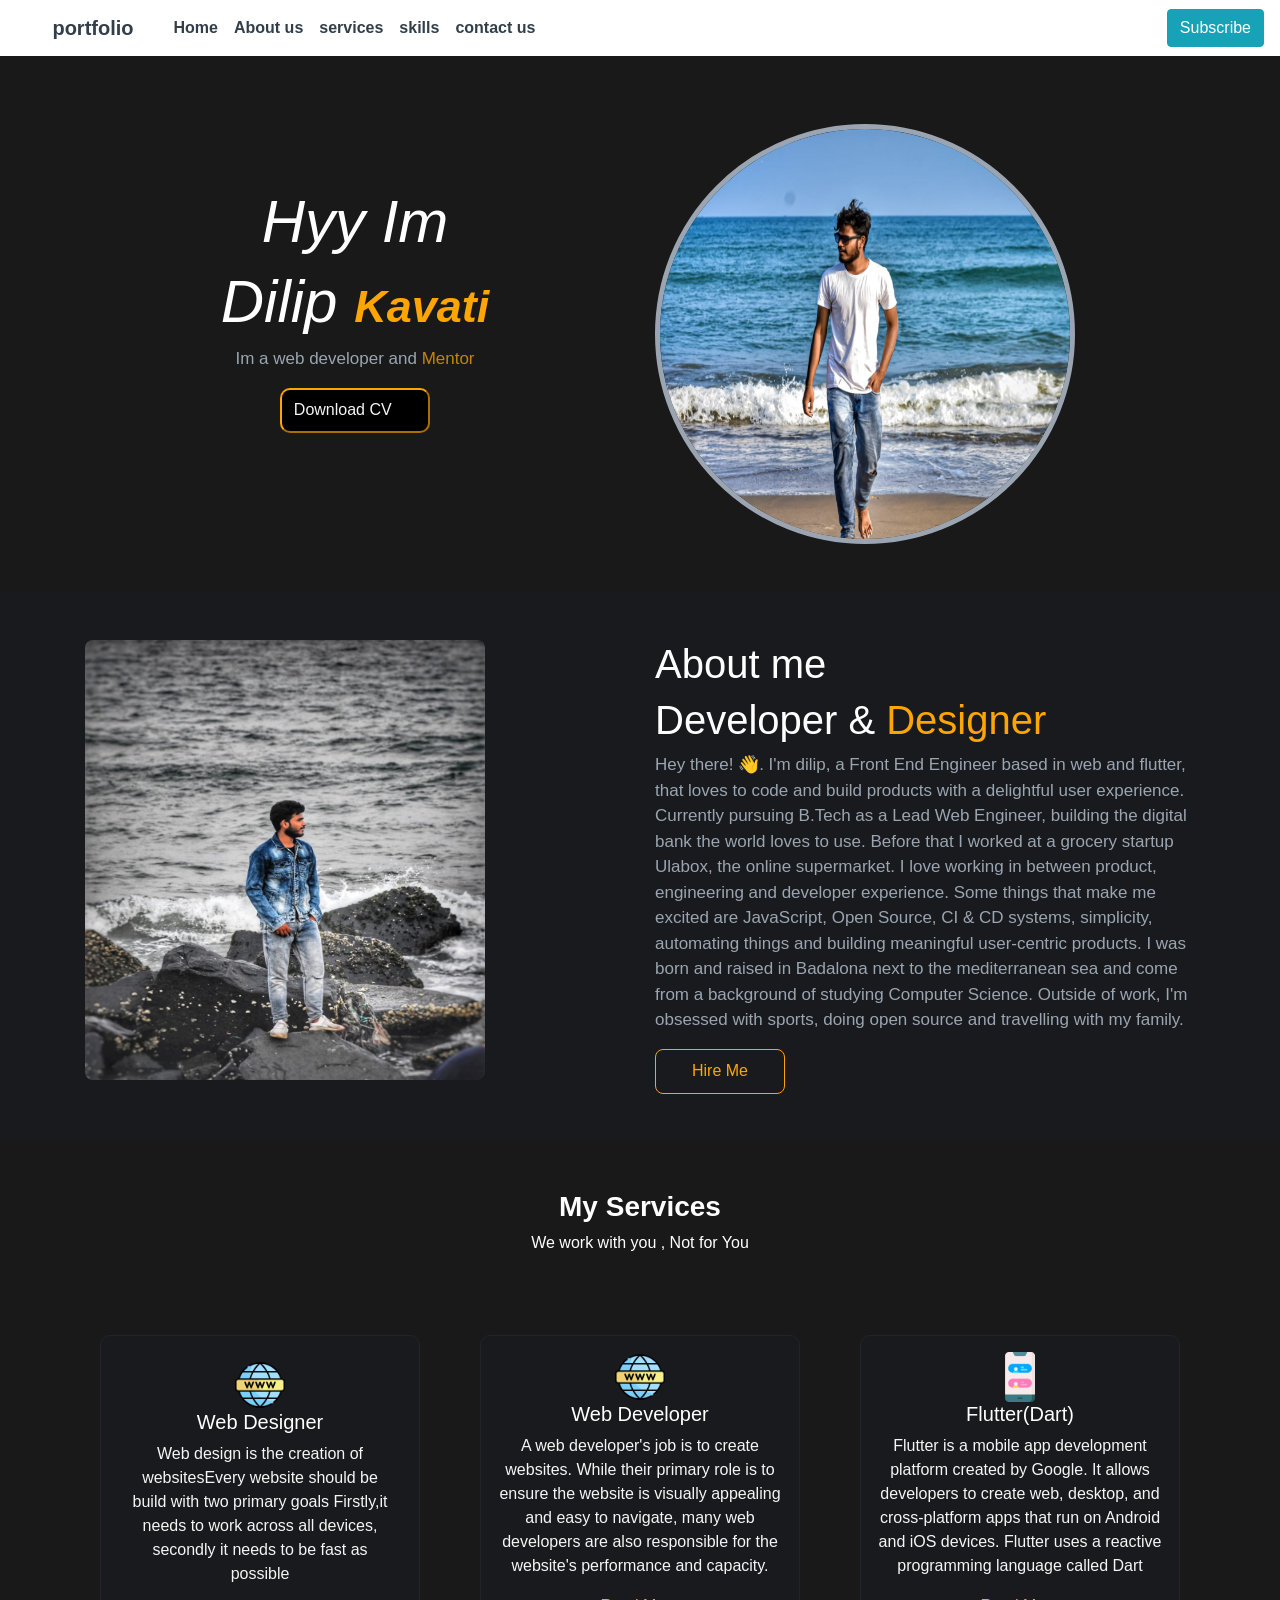
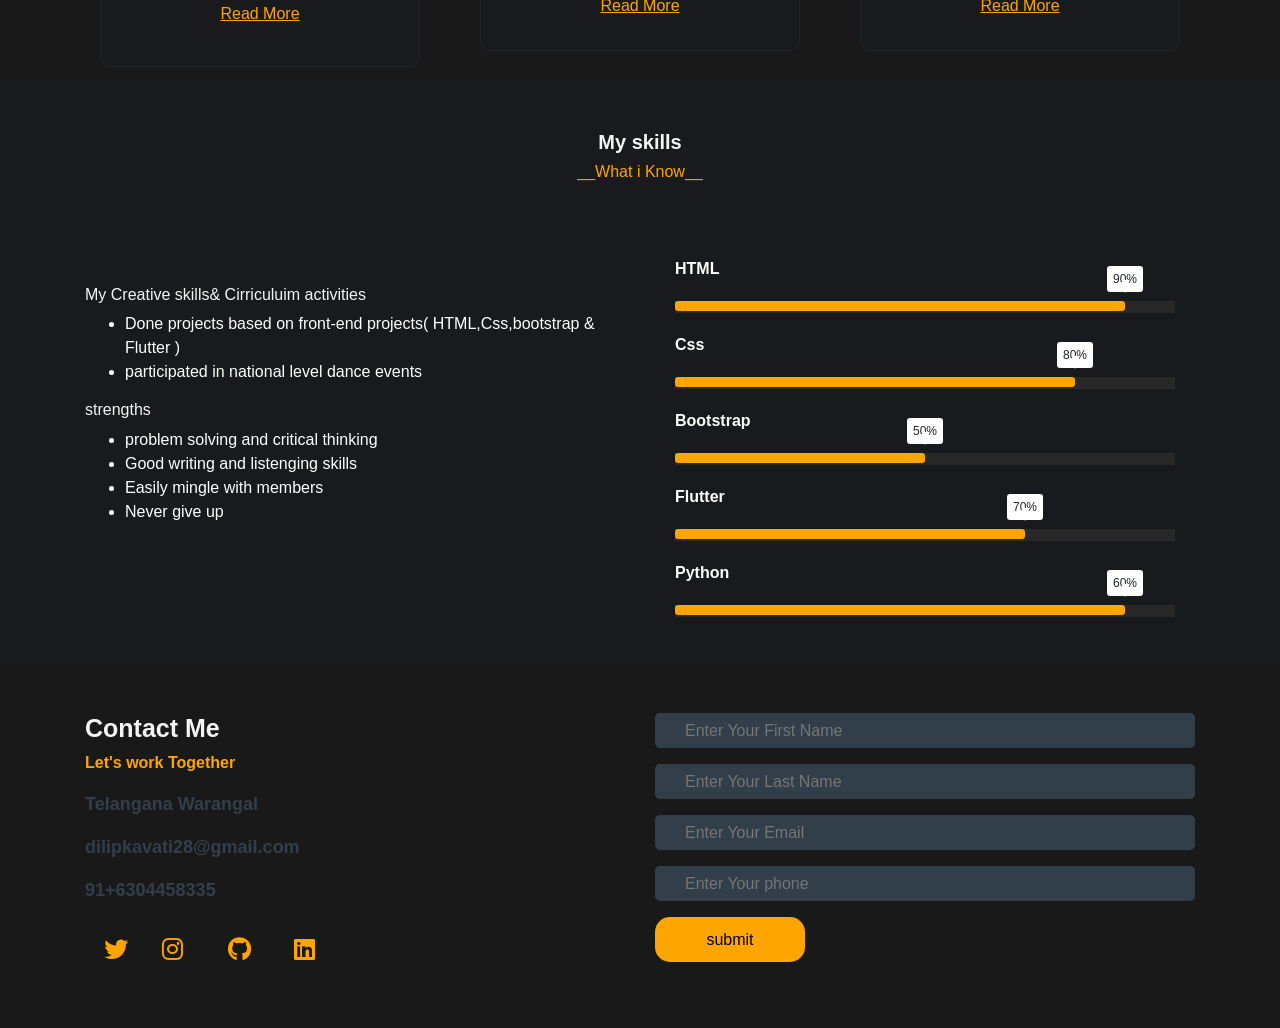
<file: index.html>
<!DOCTYPE html>
<html lang="en">
<head>
    <meta charset="UTF-8">
    <meta name="viewport" content="width=device-width, initial-scale=1.0">
    <title>Document</title>
    <link rel="stylesheet" href="portfolio.css">
    <link rel="stylesheet" href="https://cdnjs.cloudflare.com/ajax/libs/font-awesome/6.4.2/css/all.min.css" integrity="sha512-z3gLpd7yknf1YoNbCzqRKc4qyor8gaKU1qmn+CShxbuBusANI9QpRohGBreCFkKxLhei6S9CQXFEbbKuqLg0DA==" crossorigin="anonymous" referrerpolicy="no-referrer" />
    <link rel="stylesheet" href="https://stackpath.bootstrapcdn.com/bootstrap/4.5.2/css/bootstrap.min.css" integrity="sha384-JcKb8q3iqJ61gNV9KGb8thSsNjpSL0n8PARn9HuZOnIxN0hoP+VmmDGMN5t9UJ0Z" crossorigin="anonymous" />
    <script src="https://code.jquery.com/jquery-3.5.1.slim.min.js" integrity="sha384-DfXdz2htPH0lsSSs5nCTpuj/zy4C+OGpamoFVy38MVBnE+IbbVYUew+OrCXaRkfj" crossorigin="anonymous"></script>
    <script src="https://cdn.jsdelivr.net/npm/popper.js@1.16.1/dist/umd/popper.min.js" integrity="sha384-9/reFTGAW83EW2RDu2S0VKaIzap3H66lZH81PoYlFhbGU+6BZp6G7niu735Sk7lN" crossorigin="anonymous"></script>
    <script src="https://stackpath.bootstrapcdn.com/bootstrap/4.5.2/js/bootstrap.min.js" integrity="sha384-B4gt1jrGC7Jh4AgTPSdUtOBvfO8shuf57BaghqFfPlYxofvL8/KUEfYiJOMMV+rV" crossorigin="anonymous"></script>
</head>
<body>
    
        <nav class="navbar navbar-expand-lg navbar-light bg-white">
            <div class="container">
              <a class="navbar-brand nav-link" href="#">portfolio
                
              </a>
              <button class="navbar-toggler" type="button" data-toggle="collapse" data-target="#navbarNav" aria-controls="navbarNav" aria-expanded="false" aria-label="Toggle navigation">
                <span class="navbar-toggler-icon"></span>
              </button>
              <div class="collapse navbar-collapse" id="navbarNav">
                <ul class="navbar-nav">
                  <li class="nav-item active">
                    <a class="nav-link navItem1" href="#homeSection">Home <span class="sr-only">(current)</span></a>
                  </li>
                  <li class="nav-item">
                    <a class="nav-link navItem4" href="#AboutSection">About us</a>
                  </li>
                  <li class="nav-item">
                    <a class="nav-link navItem3" href="#serviceSection">services</a>
                  </li>
                  <li class="nav-item">
                    <a class="nav-link navItem2" href="#skillSection">skills</a>
                  </li>
                  <li class="nav-item">
                    <a class="nav-link navItem1" href="#contactusSection" tabindex="-1" aria-disabled="true">contact us</a>
                  </li>
                </ul>
                
              </div>
            </div>
            <a href="#" class="btn btn-info">Subscribe</a>
            </nav>
            
            <div class="bg-section d-flex flex-column justify-content-center">
                <div class="container">
                    <div class="row">
                       
                        <div class="col-12 col-md-6 padding order-2 order-md-1  text-center" id="homeSection">
                            <h4 class="heading">Hyy Im</h4>
                            <h3 class="heading ">Dilip <span class="span">Kavati</span></h3>
                            <p class="para-discription">Im a web developer and <span style="color: rgb(196, 132, 12);">Mentor</span></p>
                            <button class="custom-button">Download CV
                                <svg xmlns="http://www.w3.org/2000/svg" width="20px" height="20px" fill="black" class="bi bi-arrow-right-short" viewBox="0 0 16 16">
                                    <path fill-rule="evenodd" d="M4 8a.5.5 0 0 1 .5-.5h5.793L8.146 5.354a.5.5 0 1 1 .708-.708l3 3a.5.5 0 0 1 0 .708l-3 3a.5.5 0 0 1-.708-.708L10.293 8.5H4.5A.5.5 0 0 1 4 8z"/>
                                  </svg>

                            </button>



                        </div>
                        <div class="col-12 col-md-6 pb-5 pt-5 order-1 order-md-2" id="homeSection">
                            <div class="images text-center">
                                <img src="images/pondicherry me.jpg" height="800px" width="950px" class="circular-image">
                            </div>
                            
                            

                            
                            
                           
                            

                        </div>
                       
                        
                       
                    </div>
                </div>

            </div>



            <div class="back-section d-flex flex-column justify-content-center" id="AboutSection">
                <div class="container">
                    <div class="row">
                        <div class="col-12 col-md-6 pt-5 pb-5">
                           <div class>
                            <img src="images/pudcherry.jpg" height="440px" width="400px" class="img">
                          
                           </div>
        
                        </div>
                        <div class="col-12 col-md-6 pt-5 pb-5">
                            <h1  class="h1">About me</h1>
                            <h5 class="h1">Developer & <span class="span-color">Designer</span></h5>
                            <p class="para-discription">Hey there! 👋. I'm dilip, a Front End Engineer based in web and flutter, that loves to code and build products with a delightful user experience.
        
                                Currently pursuing B.Tech  as a Lead Web Engineer, building the digital bank the world loves to use. Before that I worked at a grocery startup Ulabox, the online supermarket.
                                
                                I love working in between product, engineering and developer experience. Some things that make me excited are JavaScript, Open Source, CI & CD systems, simplicity, automating things and building meaningful user-centric products.
                                
                                I was born and raised in Badalona next to the mediterranean sea and come from a background of studying Computer Science.
                                
                                Outside of work, I'm obsessed with sports, doing open source and travelling with my family.</p>
                                <button class="custom-outline-button">Hire Me</button>
                        </div>
                    </div>
                </div>
        
            </div>

            <div class="bg-section" id="serviceSection">
                <div class="container">
                    <div class="row">
                        <div class="col-12 text-center pt-5 pb-5">
                            <h1 class="my-service">My Services</h1>
                            <p style="color: white;">We work with you , Not for You</p>

                        </div>
                        <div class="col-12 col-md-4">
                            <div class="wcs-card  p-4 mt-3 text-center ">
                                <img src="images/world-wide-web.png" height="50px" width="50px">
                               
                                <h5 style="color: white">Web Designer</h5>
                                <p class="card-para"> Web design is the creation of websitesEvery website should be build with two primary goals Firstly,it needs to work across all devices, secondly it needs to be fast as possible</p>
                               
                                <p class="para">Read More</p>

                            </div>
                        </div>
                        
                        <div class="col-12 col-md-4">
                            <div class="wcs-card  p-3 mt-3 text-center ">
                                <img src="images/world-wide-web.png" height="50px" width="50px">
                               
                                <h5 style="color: white">Web Developer</h5>
                                <p class="card-para">  A web developer's job is to create websites. While their primary role is to ensure the website is visually appealing and easy to navigate, many web developers are also responsible for the website's performance and capacity.</p>
                         
                                <p class="para">Read More</p>

                            </div>
                        </div>
                        <div class="col-12 col-md-4">
                            <div class="wcs-card  p-3 mt-3 text-center ">
                                <img src="images/mobile.png" height="50px" width="50px">
                               
                                <h5 style="color: white">Flutter(Dart)</h5>
                                <p class="card-para">  Flutter is a mobile app development platform created by Google. It allows developers to create web, desktop, and cross-platform apps that run on Android and iOS devices. Flutter uses a reactive programming language called Dart</p>
                         
                                <p class="para">Read More</p>

                            </div>
                        </div>
                     
                        
                    </div>
                </div>

            </div>

<div class="back-section" id="skillsSection">
    <div class="container">
        <div class="row">
            <div class="col-12 col-md-12 pt-5 pb-5 text-center">
                <h2 class="heading2">My skills</h2>
                <h6 style="color: orange;">__What i Know__</h6>

                
                
                
            </div>
            <div class="col-12 col-md-6 pt-5">
                <h6 style="color: whitesmoke;">My Creative skills& Cirriculuim activities</h6>
                    <ul style="color: white;">
                        <li>Done projects based on front-end projects( HTML,Css,bootstrap & Flutter )</li>
                        <li>participated in national level dance events</li>
    
                    </ul>
                    
                
                
                    <h6 style="color: whitesmoke;">strengths</h6>
                    <ul style="color: white;">
                        <li>problem solving and critical thinking</li>
                        <li>Good writing and listenging skills</li>
                        <li>Easily mingle with members</li>
                        <li>Never give up</li>
                    </ul>
            </div>
            
                
                    

                
            
            
            
                <div class="col-12 col-md-6 pb-5 ">
                <div class="skills">
                    <div class="skill">
                        <div class="skill-name">HTML</div>
                        <div class="skill-bar">
                            <div class="skill-per" per="90%" style="max-width: 90%;"></div>
                        </div>
                    </div>
                </div>
                <div class="skills">
                    <div class="skill">
                        <div class="skill-name">Css</div>
                        <div class="skill-bar">
                            <div class="skill-per" per="80%" style="max-width: 80%;"></div>
                        </div>
                    </div>
                </div>
                <div class="skills">
                    <div class="skill">
                        <div class="skill-name">Bootstrap</div>
                        <div class="skill-bar">
                            <div class="skill-per" per="50%" style="max-width: 50%;"></div>
                        </div>
                    </div>
                </div>
                <div class="skills">
                    <div class="skill">
                        <div class="skill-name">Flutter</div>
                        <div class="skill-bar">
                            <div class="skill-per" per="70%" style="max-width: 70%;"></div>
                        </div>
                    </div>
                </div>
                <div class="skills">
                    <div class="skill">
                        <div class="skill-name">Python</div>
                        <div class="skill-bar">
                            <div class="skill-per" per="60%" style="max-width: 90%;"></div>
                        </div>
                    </div>
                </div>

                
            
            </div>

        </div>
    </div>
    

</div>
<div class="bg-section" id="contactusSection">
    <div class="container">
        <div class="row">
            <div class="col-12 col-md-6  pt-5 pb-5 ">
                <h3 class="heading3">Contact Me</h3>
                <p style="color: orange; font-weight:bold">Let's work Together</p>
                <p class="para2">Telangana Warangal </p>
                <p class="para2">dilipkavati28@gmail.com</p>
                <p class="para2">91+6304458335</p>
                <div class="d-flex ">
                    <div class="follow-us-icon-container mr-2">
                       <a href="https://www.twitter.com/"> <i class="fa-brands fa-twitter fa-xl" style="color: orange;"></i></a> 
                    </div>
                    <div class="follow-us-icon-container mr-3 ">
                        <a href="https://www.instagram.com/"><i class="fa-brands fa-instagram fa-xl" style="color: orange;"></i> </a>
                    </div>
                    <div class="follow-us-icon-container mr-3 ">
                        <a href="https://www.GitHub.com/"><i class="fa-brands fa-github fa-xl" style="color: orange;"></i></a> 
                    </div>
                    <div class="follow-us-icon-container mr-3 ">
                        <a href="https://www.linkedin.com/"><i class="fa-brands fa-linkedin fa-xl" style="color: orange;"></i> </a>
                        
                    </div>
                  
                </div>





            </div>
            <div class="col-12 col-md-6 pt-5 pb-5 d-flex flex-column">
               <div class="entry mb-3">
                <input type="text" placeholder="Enter Your First Name" required>
                <div class="label input"> Enter your name</div>
               </div>
               <div class="entry mb-3">
                <input type="text" placeholder="Enter Your Last Name"  required>
                <div class="label input"> Enter your name</div>
               </div>
               <div class="entry mb-3">
                <input type="text" placeholder="Enter Your Email"  required>
                <div class="label input"> Enter your name</div>
               </div>
               <div class="entry mb-3">
                <input type="text" placeholder="Enter Your phone" required>
                <div class="label input"> Enter your name</div>
               </div>
               <button class="custom-button-hire">submit</button>

               
            </div>
        </div>
    </div>
</div>


           
           
            

        
        
    
    
</body>
</html>
</file>
<file: portfolio.css>
#navItem1{
    color: #323f4b;
}
#navItem2{
    color: #323f4b;
}
#navItem3{
    color: #323f4b;
    font-weight: bold;
}
#navItem4{
    color: #323f4b;
}
.nav-link {
    color: #323f4b!important;
    
    font-weight: bold!important;
    }
.portfolio-logo{
    font-size: 34px;
    font-weight: 700px;
    border-style: solid;
    border-width: 3px;
    border-color:goldenrod;
    padding-left: 10px;
    padding-right: 10px;
}
.bg-section{
    background-color: #191919;
    background-size: cover;
    object-fit: fill;
    background-repeat: no-repeat;
 

    /* position:relative;
    right: 20;
    left: 0; */
    
    
   
  
}
.images{
    width: 50%;
    height: 100%;
    left: -200px;
    position: relative;
    
    
    border-radius: 50%;
    
}
.circular-image {
    width:420px;
    height: 420px;
    
    border-radius: 50%;
    
    bottom: 50;
    border-width: 5px;
    border-style: solid  ;
     border-color: #9aa5b1; ;
     text-align: center;
     align-items: center;
     display: flex;
     /* right: 0;
     bottom: 0; */
     
   
   
    
   
    
    
   
 
    margin-left:200px;
    margin-top: 20px;
    object-fit: fill;
    float: left;
    
}
.heading{
    color: white;
    font-size: 60px;
    font-weight: 300;
    font-style: italic;
}
.span{
    font-weight: bold;
    color: white;
    font-size: 45px;
    color: orange;
    font-style: italic;
}
.para-discription{
    color: #9aa5b1;
    font-size: 40px;
}
.custom-button{
    color: whitesmoke;
    background-color: black;
    width: 150px;
    height: 45px;
    border-width: px;
    border-radius: 10px;
    text-align: center;
    border-color: orange;
}
.padding{
    margin-top: 130px;
    margin-bottom: 80px;
}
.back-section{
    background-color:
    #191a1d;
   }
   .card-color{
       background-color: grey;;
       box-shadow: 10px;
       
       
       
   }
   .img{
      
      border-radius: 8px;
      box-shadow: 20px;
      
     

      
   }
   .h1{
       color: white;
       font-weight: 500;
   }
   .span-color{
       color: orange;
   }
   .para-discription{
       color: #9aa5b1;
       font-size: 17px;
       font-weight: normal;
   }
   .custom-outline-button{
    color: orange;
    border-width: 1px;
    border-style: solid;
    border-radius: 8px;
    background-color: transparent;
    border-color: orange;
    height: 45px;
    width: 130px;
    
}
.my-service{
    font-size: 28px;
    font-weight: 700;
    color: white;
}
.wcs-card{
    background-color: #191a1d;; 
    border-style: solid ;
    
    text-align: center;
    
    border-width: 1px;
    margin: 15px;
    
    border-radius: 10px;
    box-shadow: 20px;
    overflow: hidden;
    position: relative;

}
.para{
    text-decoration: underline orange;
    color: orange;

}
.card-para{
    color: whitesmoke;
    font-size: 16px;
    font-weight: normal;
}
.custom-button-hire{
    color: black;
    background-color: orange;
    width: 150px;
    height: 45px;
    border-width: 0px;
    border-radius: 15px;
    text-align: center;
    border-style: solid;
    border-color: black;
    display: inline-block;
}
.heading2{
    color: whitesmoke;
    font-size: 20px;
    font-weight: bold;
}
.follow-us-icon-container {
    background-color:  transparent;
    display: inline-block;
    width: 40px;
    height: 40px;
    border-radius: 15px;
    margin: 10px;
    padding-top: 8px;
    padding-bottom: 8px;
    padding-right: 10px;
    padding-left: 9px;
    border-radius: 20px;
    box-shadow: 20px;
    border-style: solid;
    border-width: 0px;
    border-color: #323f4b;
  }
  .para2{
    color: #323f4b;
    font-size: 18px;
    font-weight: bold;
  }
  input{
    width: 100%;
    padding:  0 30px;
    border: 0px solid rgba(255, 255,255,0.25);
    background: #323f4b;;
    opacity: 1px;
    left: 0;

    border-radius: 5px;
    outline: none;
    color: #fff;
    font-size: 2.2em;
    position: absolute;
    transition: 0.1s ease;
    z-index: 1111;
   
    
    

  }
  .label{
    position: absolute;
    font-size: 1.6em;
    left: 0;
    color: #fff;
    padding: 0 25px;
    margin: 0 20px;
    background-color: grey;
    transition: 0.2s ease;

  }
  .entry{
    position: relative;
    height: 35px;
    line-height: 35px;

  }
  .heading3{
    color: whitesmoke;
    font-size: 25px;
    font-weight: bold;
}
.skills{
    width: 100%;
    max-width: 600px;
    padding: 0 20px;

}
.skill-name{
    font-size: 16px;
    font-weight: 600;
    color: white;
    margin: 20px 0;
}
.skill-bar{
    height: 12px;
    background-color: #282828;
    border: 3px;
}
.skill-per{
    height: 10px;
    background: orange;
    border-radius: 3px;
    position: relative;
    animation: progress 0.45s ease-in-out forwards;

}
.skill-per::before{
    content: attr(per);
    position: absolute;
    padding: 4px 6px;
    background: white;
    border-radius: 3px;
    font-size: 12px;
    top: -35px;
    right: 0;
    transform: translateX(50%);
}
.skill-per::after{
    content:"";
    position: absolute;
    width: 10px;
    height: 10px;
    background-color: white;
    top: -20px;
    right: 0;
    transform: translateX(50%) rotate(45deg);
    border-radius: 2px;
}
@keyframes progress{
    from{
        width: 0;
    }
    top{
        
        opacity: 1;
    }
}
</file>
